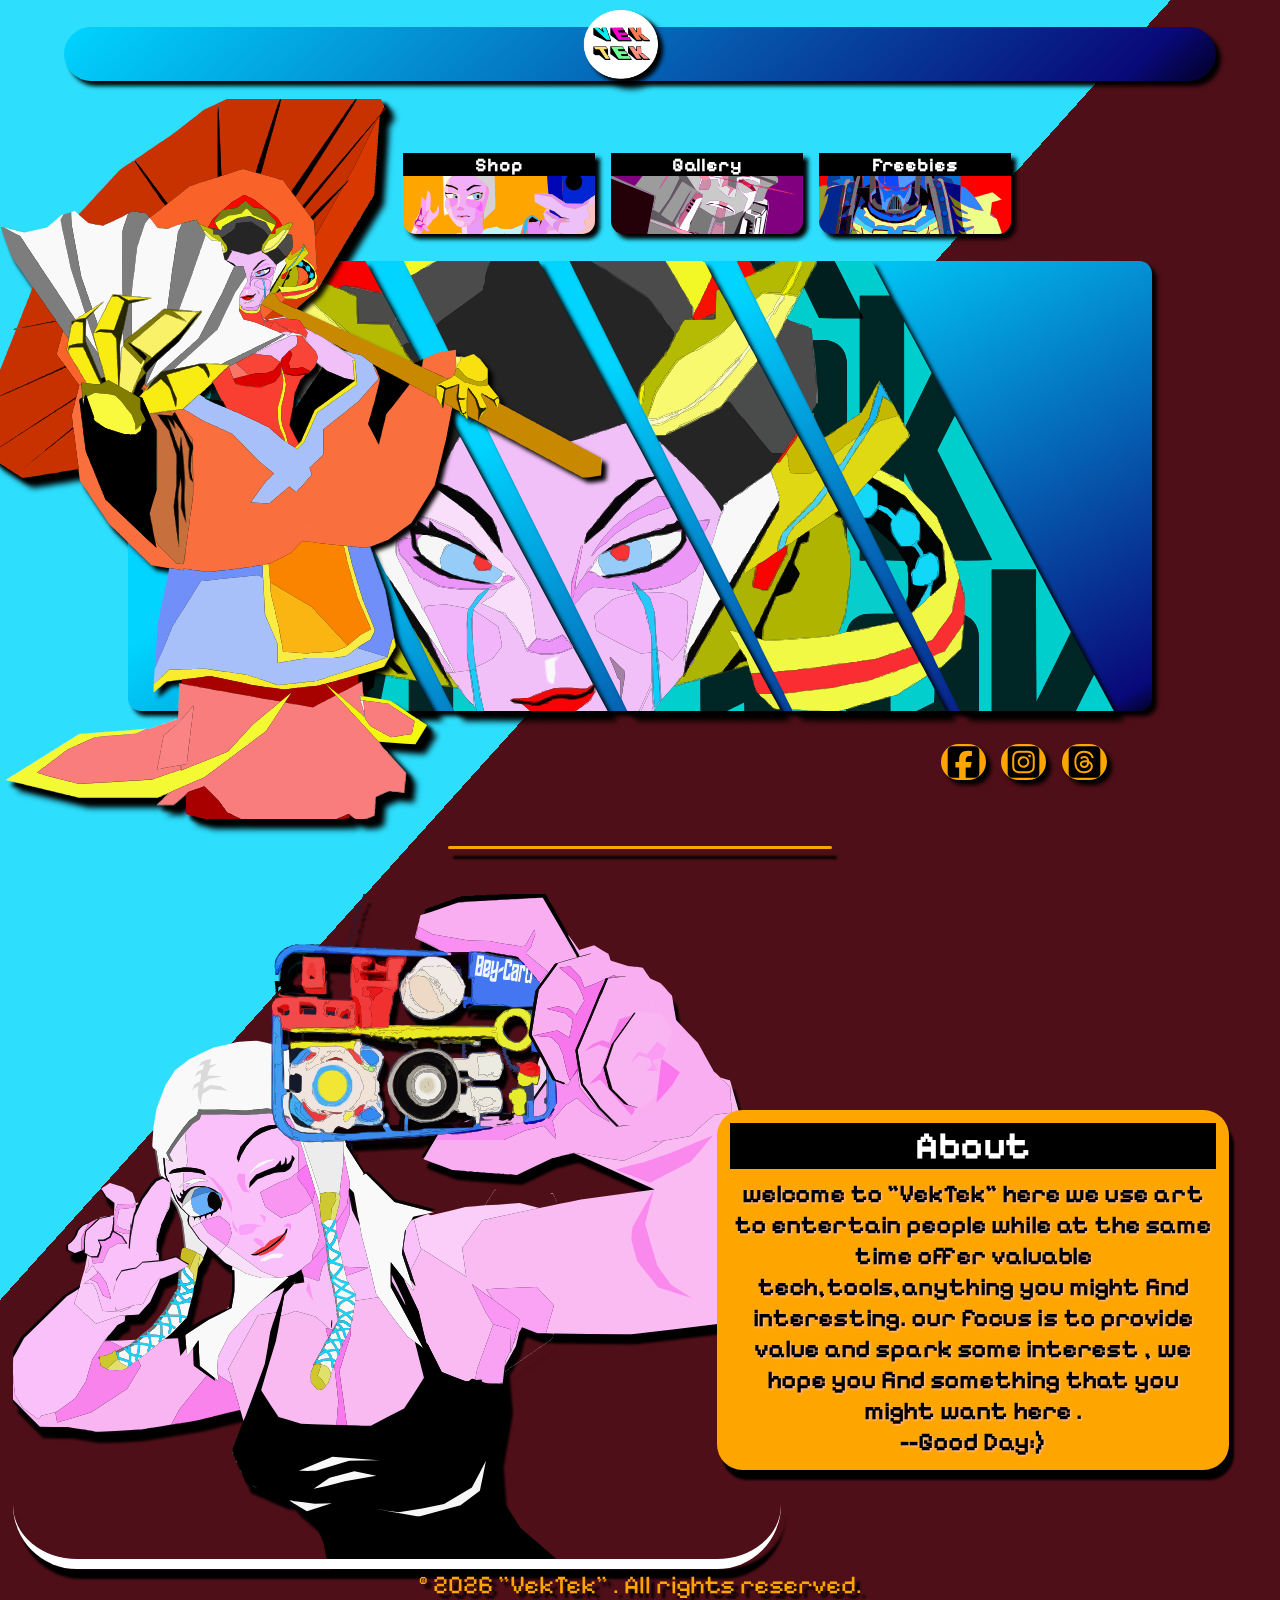
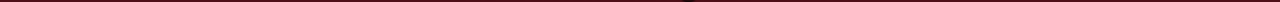
<file: index.html>
<!DOCTYPE html>
<html lang="en">
<head>
    <!-- Required meta tags -->
    <meta charset="UTF-8">
    <meta name="viewport" content="width=device-width, initial-scale=1.0">
    <meta http-equiv="X-UA-Compatible" content="IE=edge">

    <!-- Page title -->
    <title>VekTek | Main</title>

    <!-- SEO meta tags -->
    <meta name="description" content="A short description of your page">
    <meta name="keywords" content="HTML, CSS, JavaScript">
    <meta name="author" content="Your Name">

    <!-- Favicon
    <link rel="icon" href="favicon.ico" type="image/x-icon"> -->
	
    <link rel="stylesheet" href="styles.css">
	
	<link rel="preconnect" href="https://fonts.googleapis.com">
<link rel="preconnect" href="https://fonts.gstatic.com" crossorigin>
<link href="https://fonts.googleapis.com/css2?family=Jersey+10&family=Pixelify+Sans:wght@400..700&display=swap" rel="stylesheet">
	
</head>
<body>
<div class="container">
<header>
  <nav class="nav-bar">
    <a href="index.html" target="_parent"><img src="logo.png" alt="logo with a name VekTek" title="REFRESH/HOME" class="logo"/></a>
  </nav>
</header>
<ul class="portals">
 <a href="https://temu.to/k/gmrcctv923v" target="_blank"><li class="options" id="shop"><p class="clickables"  id="shop-head">Shop</p></li></a>
  <a href="gallery.html" target="_blank"><li class="options" id="gallery"><p class="clickables"  id="gallery-head">Gallery</p></li></a>
    <li class="options" id="freebies" onclick="alert('Currently not available')"><p class="clickables" id="freebie-head">Freebies</p></li>
</ul>



 <div class="second-container"> <!--src="geisha.svg"---> <!--src="bg.svg"-->
    <div class="character-container-One"></div>
	<div class="character-banner-One"></div>
 </div>
 
 <ul class="channels">
   <li class="sc-med-icons" id="ic1" title="Facebook" onclick="alert('Currently not available')"></li>
   <a href="https://www.instagram.com/vekt.ek/" target="_blank"><li class="sc-med-icons" id="ic2" title="Instagram" ></li></a>
   <li class="sc-med-icons" id="ic3" title="Threads" onclick="alert('Currently not available')"></li>
   <!-- <li class="sc-med-icons" id="ic4"></li>-->
 </ul>
 <hr class="line"/>
 <div class="bottom-part">
 <div class="banner3"></div>
  <div class="about">
    <h2 class="about-head">About</h2> 
	<p class="about-desc">
	  welcome to "VekTek" here we use art to entertain people while at the same time
	  offer valuable tech,tools,anything you might find interesting.
	  our focus is to provide value and spark some interest ,
	  we hope you find something that you might want  here .
	  <br>--Good Day:) 
	</p>
  </div>
  
  


 </div>
<footer>
<p class="foot">   &copy; <span id="year">2026</span> "VekTek" . All rights reserved. </p>

</footer>


</div>

 <script src="index.js" ></script>
</body>
</html>
</file>
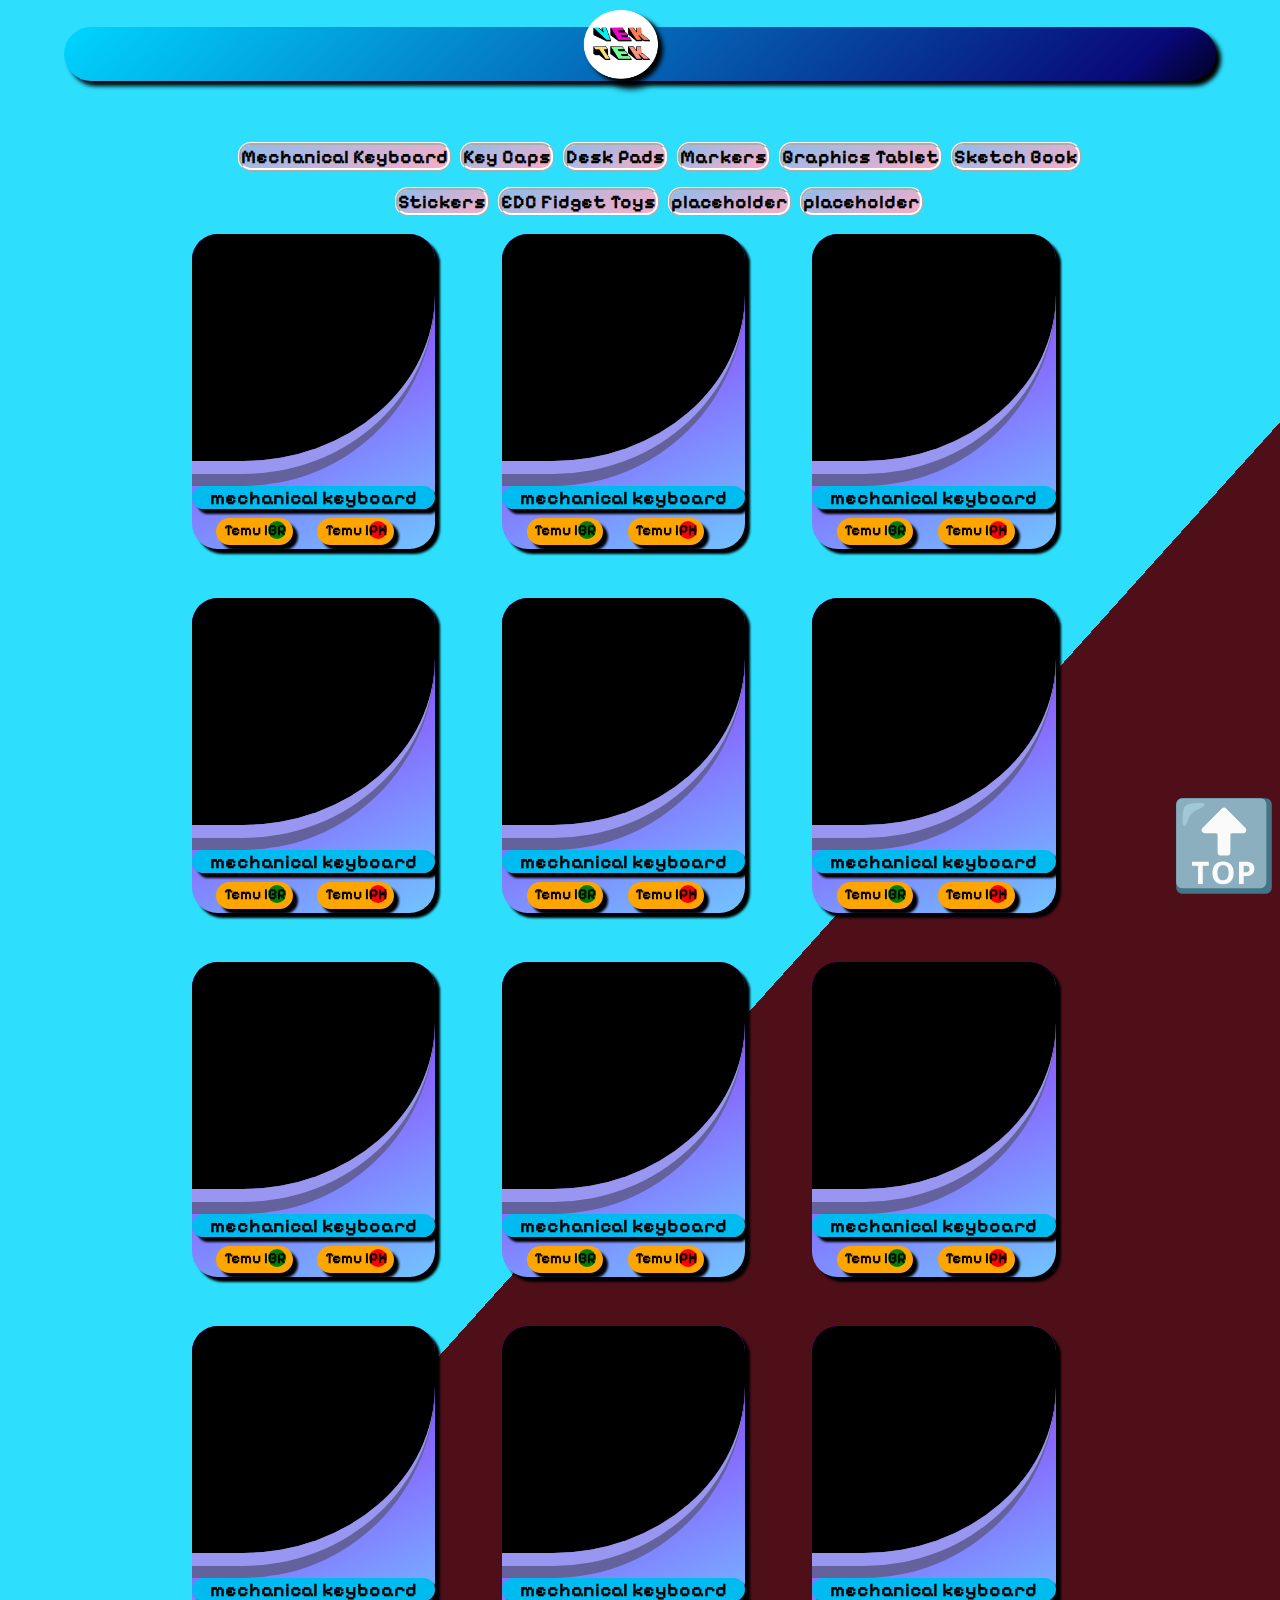
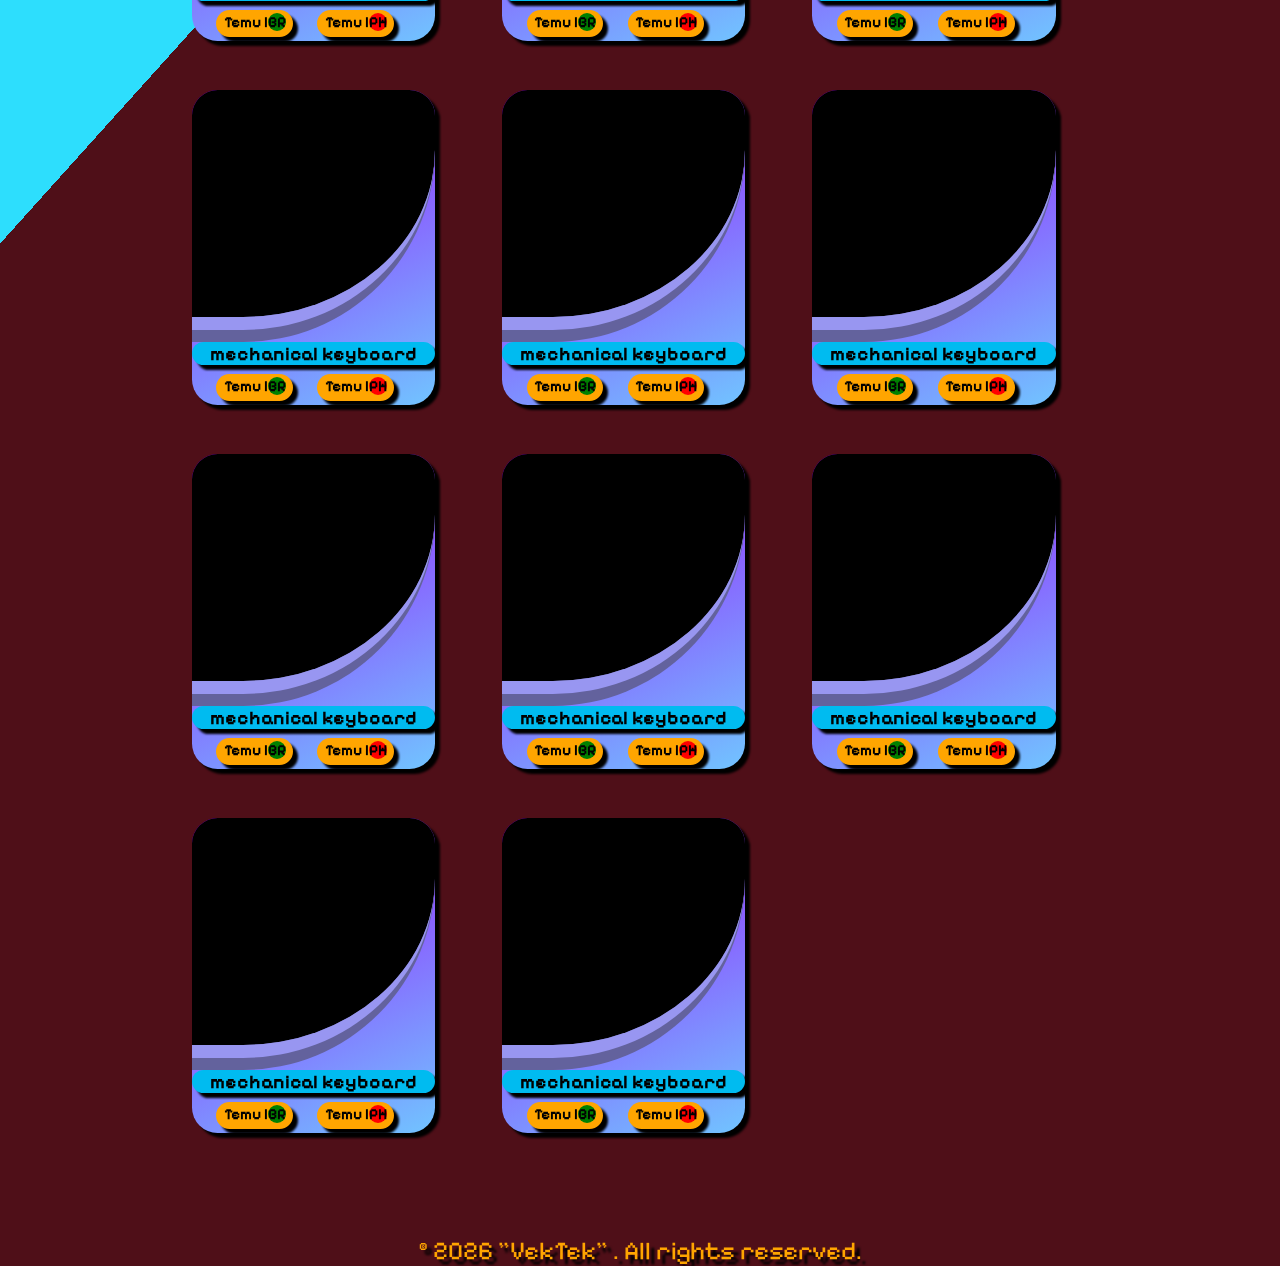
<file: shop.html>
<!DOCTYPE html>
<html lang="en">
<head>
    <!-- Required meta tags -->
    <meta charset="UTF-8">
    <meta name="viewport" content="width=device-width, initial-scale=1.0">
    <meta http-equiv="X-UA-Compatible" content="IE=edge">

    <!-- Page title -->
    <title>VekTek | Shop</title>

    <!-- SEO meta tags -->
    <meta name="description" content="A short description of your page">
    <meta name="keywords" content="HTML, CSS, JavaScript">
    <meta name="author" content="Your Name">

    <!-- Favicon
    <link rel="icon" href="favicon.ico" type="image/x-icon"> -->
	
    <link rel="stylesheet" href="styles.css">
	
	<link rel="preconnect" href="https://fonts.googleapis.com">
<link rel="preconnect" href="https://fonts.gstatic.com" crossorigin>
<link href="https://fonts.googleapis.com/css2?family=Jersey+10&family=Pixelify+Sans:wght@400..700&display=swap" rel="stylesheet">
	
</head>
<body>
<div class="container-shop">
<header>
  <nav class="nav-bar" id="nav">
    <img src="logo.png" alt="logo with a name VekTek" title="REFRESH/HOME" class="logo"/>
  </nav>
</header>

<div class="categ-container">
   <ol class="category-list">
      <li class="category-types">Mechanical Keyboard</li>
	  <li class="category-types">Key Caps</li>
	  <li class="category-types">Desk Pads</li>
	  <li class="category-types">Markers</li>
	  <li class="category-types">Graphics Tablet</li>
	  <li class="category-types">Sketch Book</li>
	  <li class="category-types">Stickers</li>
	  <li class="category-types">EDC Fidget Toys</li>
	  <li class="category-types">placeholder</li>
	  <li class="category-types">placeholder</li>
   </ol>
</div>

<div class="product-container">
<ul class="products-section">
  <li class="items"><div class="item-image"></div>   <div class="item-description">   <h2 class="item-head">mechanical keyboard</h2>  <div class="portal-one" id="portal-botton"><a href="" target="_blank"><p class="e-com">Temu |<span class="region1">BR</span></p></a></div>   <div class="portal-two" id="portal-botton"><a href="" target="_blank"><p class="e-com">Temu |<span class="region2">PH</span></p></a></div></li>
   <li class="items"><div class="item-image"></div>   <div class="item-description">   <h2 class="item-head">mechanical keyboard</h2>  <div class="portal-one" id="portal-botton"><a href="" target="_blank"><p class="e-com">Temu |<span class="region1">BR</span></p></a></div>   <div class="portal-two" id="portal-botton"><a href="" target="_blank"><p class="e-com">Temu |<span class="region2">PH</span></p></a></div></li>
  <li class="items"><div class="item-image"></div>   <div class="item-description">   <h2 class="item-head">mechanical keyboard</h2>  <div class="portal-one" id="portal-botton"><a href="" target="_blank"><p class="e-com">Temu |<span class="region1">BR</span></p></a></div>   <div class="portal-two" id="portal-botton"><a href="" target="_blank"><p class="e-com">Temu |<span class="region2">PH</span></p></a></div></li>
  <li class="items"><div class="item-image"></div>   <div class="item-description">   <h2 class="item-head">mechanical keyboard</h2>  <div class="portal-one" id="portal-botton"><a href="" target="_blank"><p class="e-com">Temu |<span class="region1">BR</span></p></a></div>   <div class="portal-two" id="portal-botton"><a href="" target="_blank"><p class="e-com">Temu |<span class="region2">PH</span></p></a></div></li>
  <li class="items"><div class="item-image"></div>   <div class="item-description">   <h2 class="item-head">mechanical keyboard</h2>  <div class="portal-one" id="portal-botton"><a href="" target="_blank"><p class="e-com">Temu |<span class="region1">BR</span></p></a></div>   <div class="portal-two" id="portal-botton"><a href="" target="_blank"><p class="e-com">Temu |<span class="region2">PH</span></p></a></div></li>
    <li class="items"><div class="item-image"></div>   <div class="item-description">   <h2 class="item-head">mechanical keyboard</h2>  <div class="portal-one" id="portal-botton"><a href="" target="_blank"><p class="e-com">Temu |<span class="region1">BR</span></p></a></div>   <div class="portal-two" id="portal-botton"><a href="" target="_blank"><p class="e-com">Temu |<span class="region2">PH</span></p></a></div></li>
   <li class="items"><div class="item-image"></div>   <div class="item-description">   <h2 class="item-head">mechanical keyboard</h2>  <div class="portal-one" id="portal-botton"><a href="" target="_blank"><p class="e-com">Temu |<span class="region1">BR</span></p></a></div>   <div class="portal-two" id="portal-botton"><a href="" target="_blank"><p class="e-com">Temu |<span class="region2">PH</span></p></a></div></li>
  <li class="items"><div class="item-image"></div>   <div class="item-description">   <h2 class="item-head">mechanical keyboard</h2>  <div class="portal-one" id="portal-botton"><a href="" target="_blank"><p class="e-com">Temu |<span class="region1">BR</span></p></a></div>   <div class="portal-two" id="portal-botton"><a href="" target="_blank"><p class="e-com">Temu |<span class="region2">PH</span></p></a></div></li>
  <li class="items"><div class="item-image"></div>   <div class="item-description">   <h2 class="item-head">mechanical keyboard</h2>  <div class="portal-one" id="portal-botton"><a href="" target="_blank"><p class="e-com">Temu |<span class="region1">BR</span></p></a></div>   <div class="portal-two" id="portal-botton"><a href="" target="_blank"><p class="e-com">Temu |<span class="region2">PH</span></p></a></div></li>
  <li class="items"><div class="item-image"></div>   <div class="item-description">   <h2 class="item-head">mechanical keyboard</h2>  <div class="portal-one" id="portal-botton"><a href="" target="_blank"><p class="e-com">Temu |<span class="region1">BR</span></p></a></div>   <div class="portal-two" id="portal-botton"><a href="" target="_blank"><p class="e-com">Temu |<span class="region2">PH</span></p></a></div></li>
 <li class="items"><div class="item-image"></div>   <div class="item-description">   <h2 class="item-head">mechanical keyboard</h2>  <div class="portal-one" id="portal-botton"><a href="" target="_blank"><p class="e-com">Temu |<span class="region1">BR</span></p></a></div>   <div class="portal-two" id="portal-botton"><a href="" target="_blank"><p class="e-com">Temu |<span class="region2">PH</span></p></a></div></li>
   <li class="items"><div class="item-image"></div>   <div class="item-description">   <h2 class="item-head">mechanical keyboard</h2>  <div class="portal-one" id="portal-botton"><a href="" target="_blank"><p class="e-com">Temu |<span class="region1">BR</span></p></a></div>   <div class="portal-two" id="portal-botton"><a href="" target="_blank"><p class="e-com">Temu |<span class="region2">PH</span></p></a></div></li>
  <li class="items"><div class="item-image"></div>   <div class="item-description">   <h2 class="item-head">mechanical keyboard</h2>  <div class="portal-one" id="portal-botton"><a href="" target="_blank"><p class="e-com">Temu |<span class="region1">BR</span></p></a></div>   <div class="portal-two" id="portal-botton"><a href="" target="_blank"><p class="e-com">Temu |<span class="region2">PH</span></p></a></div></li>
  <li class="items"><div class="item-image"></div>   <div class="item-description">   <h2 class="item-head">mechanical keyboard</h2>  <div class="portal-one" id="portal-botton"><a href="" target="_blank"><p class="e-com">Temu |<span class="region1">BR</span></p></a></div>   <div class="portal-two" id="portal-botton"><a href="" target="_blank"><p class="e-com">Temu |<span class="region2">PH</span></p></a></div></li>
  <li class="items"><div class="item-image"></div>   <div class="item-description">   <h2 class="item-head">mechanical keyboard</h2>  <div class="portal-one" id="portal-botton"><a href="" target="_blank"><p class="e-com">Temu |<span class="region1">BR</span></p></a></div>   <div class="portal-two" id="portal-botton"><a href="" target="_blank"><p class="e-com">Temu |<span class="region2">PH</span></p></a></div></li>
 <li class="items"><div class="item-image"></div>   <div class="item-description">   <h2 class="item-head">mechanical keyboard</h2>  <div class="portal-one" id="portal-botton"><a href="" target="_blank"><p class="e-com">Temu |<span class="region1">BR</span></p></a></div>   <div class="portal-two" id="portal-botton"><a href="" target="_blank"><p class="e-com">Temu |<span class="region2">PH</span></p></a></div></li>
   <li class="items"><div class="item-image"></div>   <div class="item-description">   <h2 class="item-head">mechanical keyboard</h2>  <div class="portal-one" id="portal-botton"><a href="" target="_blank"><p class="e-com">Temu |<span class="region1">BR</span></p></a></div>   <div class="portal-two" id="portal-botton"><a href="" target="_blank"><p class="e-com">Temu |<span class="region2">PH</span></p></a></div></li>
  <li class="items"><div class="item-image"></div>   <div class="item-description">   <h2 class="item-head">mechanical keyboard</h2>  <div class="portal-one" id="portal-botton"><a href="" target="_blank"><p class="e-com">Temu |<span class="region1">BR</span></p></a></div>   <div class="portal-two" id="portal-botton"><a href="" target="_blank"><p class="e-com">Temu |<span class="region2">PH</span></p></a></div></li>
  <li class="items"><div class="item-image"></div>   <div class="item-description">   <h2 class="item-head">mechanical keyboard</h2>  <div class="portal-one" id="portal-botton"><a href="" target="_blank"><p class="e-com">Temu |<span class="region1">BR</span></p></a></div>   <div class="portal-two" id="portal-botton"><a href="" target="_blank"><p class="e-com">Temu |<span class="region2">PH</span></p></a></div></li>
  <li class="items"><div class="item-image"></div>   <div class="item-description">   <h2 class="item-head">mechanical keyboard</h2>  <div class="portal-one" id="portal-botton"><a href="" target="_blank"><p class="e-com">Temu |<span class="region1">BR</span></p></a></div>   <div class="portal-two" id="portal-botton"><a href="" target="_blank"><p class="e-com">Temu |<span class="region2">PH</span></p></a></div></li>

</ul>

</div>
<a href="#nav"><div class="back-top"></div></div>

 </div>
<footer>
<p class="foot">   &copy; <span id="year">2026</span> "VekTek" . All rights reserved. </p>

</footer>


</div>

 <script src="index.js" ></script>
</body>
</html>
</file>
<file: styles.css>
/* Firefox (uncomment to work in Firefox) */
/* * {
  scrollbar-width: thin;
  scrollbar-color: #E6FF03 #DFE9EB;
} */

/* Chrome, Edge and Safari */
*::-webkit-scrollbar {
  height: 10px;
  width: 10px;
}

*::-webkit-scrollbar-track {
  border-radius: 5px;
  background-color: #DFE9EB;
}

*::-webkit-scrollbar-track:hover {
  background-color: #B8C0C2;
}

*::-webkit-scrollbar-track:active {
  background-color: #B8C0C2;
}

*::-webkit-scrollbar-thumb {
  border-radius: 20px;
  background-color: #E6FF03;
}

*::-webkit-scrollbar-thumb:hover {
  background-color: #BD0BAB;
}

*::-webkit-scrollbar-thumb:active {
  background-color: #05EEFF;
}




.pixelify-sans-<uniquifier> {
  font-family: "Pixelify Sans", sans-serif;
  font-optical-sizing: auto;
  font-weight: <weight>;
  font-style: normal;
}


*,
*::before,
*::after {
  box-sizing: border-box;
  margin: 0;
  padding: 0;
  
  transition-duration:.5s;
  transition-timing-function: ease;
 font-family: "Pixelify Sans", sans-serif;
}

html {
  font-size: 100%; /* 16px default */
  -webkit-text-size-adjust: 100%;
  scroll-behavior: smooth;
overflow-x:hidden;
}

ul, ol {
  list-style: none;
}

/* Remove default link styles */
a {
  text-decoration: none;
  color: inherit;
}

/* Images & media */
img, picture, video, canvas, svg {
  display: block;
  max-width: 100%;
  height: auto;
}


html{  background: #2ddefd;
background: linear-gradient(132deg, rgba(45, 222, 253, 1) 43%, rgba(79, 15, 24, 1) 42%);}

.container{width:100%;height:203vh;margin:auto;position:relative;overflow:hidden;}
.nav-bar{width:90%;height:6vh;background:skyblue;
border-radius:5vw;margin:auto;position:relative;margin-top:3vh;filter:drop-shadow(5px 5px 2px black);
background: #020024;
background: linear-gradient(318deg, rgba(2, 0, 36, 1) 0%, rgba(9, 9, 121, 1) 8%, rgba(0, 212, 255, 1) 100%);}

.logo{width:6vw;height:8vh;position:absolute;top:-2vh;left:45%;filter:drop-shadow(5px 5px 2px black);}

.second-container{width:80%;height:50vh;margin:auto;position:relative;margin-top:5vh;
background: #020024;
background: linear-gradient(330deg, rgba(2, 0, 36, 1) 0%, rgba(9, 9, 121, 1) 3%, rgba(0, 212, 255, 1) 63%);
border-radius:1vw;filter:drop-shadow(5px 5px 2px black);}
.character-container-One{width:50vw;height:85vh;display:inline-block;position:absolute;top:-20vh;left:-15%;z-index:2;filter:drop-shadow(5px 5px 2px black);background-image:url("geisha.svg");background-size:cover;background-position:center;background-repeat:no-repeat;font-size:0px;}

.character-banner-One{width:80vw;height:100%;display:inline-block;filter:drop-shadow(5px 5px 2px black);background-image:url("bg.svg");background-size:100%;background-position:center;background-repeat:no-repeat;}


.portals{width:50vw;height:10vh;position:relative;left:40vw;background:none;top:3vh;background:none;margin-top:10vh;}
.options{display:inline-block;background:white;width:15vw;height:10vh;margin-left:1vw;filter:drop-shadow(5px 5px 2px black);border-radius:  1vw;}
.clickables{font-weight:bold;font-size:1rem;background:black;text-align:center;color:white;}


#shop{background:orange;background-image:url("shop.svg");background-size:cover;background-position:center;background-repeat:no-repeat;}
#shop:hover{filter:drop-shadow(5px 5px 5px orange);}
#shop-head:hover{color:black;background:fuchsia;border-radius:2vw;}
#gallery{background:purple;background-image:url("gallery.svg");background-size:cover;background-position:center;background-repeat:no-repeat;}
#gallery:hover{filter:drop-shadow(5px 5px 5px orange);}
#gallery-head:hover{color:black;background:orange;border-radius:2vw;}
#freebies{background:red;background-image:url("freebies.svg");background-size:cover;background-position:center;background-repeat:no-repeat;}
#freebies:hover{filter:drop-shadow(5px 5px 5px orange);}
#freebie-head:hover{color:black;background:skyblue;border-radius:2vw;}



.channels{width:40vw;height:10vh;position:relative;left:40vw;background:none;top:3vh;}
.sc-med-icons{width:5vw;height:6vh;border-radius:5vw;display:inline-block;margin:.5vw;filter:drop-shadow(5px 5px 2px black);background:orange;}
#ic1{background-image:url("facebook.svg");background-size:cover;background-position:center;background-repeat:no-repeat;}
#ic2{background-image:url("instagram.svg");background-size:cover;background-position:center;background-repeat:no-repeat;}
#ic3{background-image:url("threads.svg");background-size:cover;background-position:center;background-repeat:no-repeat;}
/*#ic4{background-image:url("kofi.svg");background-size:cover;background-position:center;background-repeat:no-repeat;}*/

.bottom-part{width:100%;height:80vh;position:relative;bottom:0;}
.banner3{position:absolute;border-bottom:10px solid white;background-image:url("bey-card.svg");background-size:cover;background-position:center;background-repeat:no-repeat;height:70vh;width:60%;
left:1vw;bottom:0vh;filter:drop-shadow(5px 10px 1px  black)  ;border-radius:0 0 5vw 5vw;}
.about{padding:1vw;width:40vw;height:50vh;top:15%;position:absolute;right:4vw;background:orange;border-radius:2vw;filter:drop-shadow(5px 10px 1px  black) ;overflow-y:auto;}
.about-head{text-align:center;font-size:2rem;background:black;color:white;margin-bottom:1vh;}
.about-desc{font-size:2.5vw;font-weight:bold;text-align:center;filter:drop-shadow(1px 1px 1px pink) ;}


.line{position:relative;background:black;width:30vw;height:3px;background:orange;margin:auto;margin-top:5vh;border:none;filter:drop-shadow(5px 10px 1px  black) ;}

.foot{color:orange;position:relative;left:18vw;filter:drop-shadow(5px 5px 1px black);display:block;}



/*---------------------------shop page css-----------------------------*/
.product-container{width:80vw;height:290vh;margin:auto;margin-top:3vh;overflow-y:auto;overflow-x:hidden;}
.products-section{width:90%;margin:auto;padding:0;margin-top:1vh;}
.items{width:18vw;height:35vh;border:1px solid  none;display:inline-block;margin-left:5vw;margin-bottom:5vh;
background-size: 100% 100%;
background-position: 0px 0px;
background-image: linear-gradient(154deg, #A100FFFF 0%, #71C4FFFF 100%);border-radius:2vw;overflow:hidden;filter:drop-shadow(5px 5px 1px black);}
.items:hover{filter:drop-shadow(5px 5px 5px gold);}
.item-image{width:100%;height:80%;background:black;border-radius:0 0 15vw 0;border-bottom:2vw ridge #9896f1; }
.item-image:hover{border-bottom:2vw ridge #8ef6e4;}

.item-description{background:transparent;width:100%;height:20%;}
.item-head{font-size:1.5vw;color:black;text-align:center;border-radius:2vw;background:#00bbf0;filter:drop-shadow(5px 5px 1px black);}
.item-head:hover{background:#8ef6e4;}
#portal-botton{width:6vw;height:4vh;background:orange;border-radius:10vw;display:inline-block;float:left;margin-top:.5vh;filter:drop-shadow(5px 5px 1px black);}
#portal-botton:hover{border-bottom:2vw  ridge orange;}
.portal-one{margin-left:10%;}
.portal-two{margin-left:10%;}
.e-com{text-align:center;margin-top:10%;font-weight:bold;}
.region1{background:green;border-radius:10vw;}
.region2{background:red;border-radius:10vw;}

/*------------------------------back to top button----------------*/
.back-top{width:8vw;height:8vw;position:fixed;right:5px;bottom:3px;
background-image:url("topArrow.svg");background-size:cover;background-position:center;background-repeat:no-repeat;}

/*-----------------------------categ-container---------------*/
.categ-container{width:90%;height:10vh;margin:auto;margin-top:3vh;}
.category-list{width:100%;height:100%;padding:1vw;padding-left:2vw;text-align:center}
.category-types{border:3px ridge white;width:8vw;height:5vh;display:inline-block;text-align:center;color:black;float:left;margin:3px;
border-radius:1vw;font-weight:bold;
background: #EEAECA;
background: linear-gradient(334deg, rgba(238, 174, 202, 1) 11%, rgba(148, 187, 233, 1) 96%);}
.category-types:hover{color:white;background:black;}


@media screen and (min-width: 360px){
	.logo{width:13VW;}
	.portals{width:90vw;left:30.5vw;z-index:5;margin-top:5vh;}
	.options{width:18vw;height:8vh;}
	.clickables{font-size:2vw;}
	.character-container-One{height:50vh;top:-15vh;}
	.second-container{height:20vh;}
	.sc-med-icons{width:7vw;height:4vh;}
	.line{border-radius:5vw;}
	.container{height:148vh;}
	.bottom-part{height:60vh;margin-top:20vh;}
	.banner3{height:100%;width:100%;}
	.about{height:28vh;}
	.about-head{font-size:3vw;}
     .foot{position:relative;margin:auto;left:0;text-align:center;}
	 

	 .product-container{width:100%;}
	 .products-section{width:100%;}
	 .items{width:25vw;height:25vh;}
	 .item-head{font-size:2vw;}
.e-com{font-size:1.5vw;height:2vh;}
#portal-botton{width:9vw;height:2vh;margin-top:1vh;}

.categ-container{width:100%;}
.category-list{padding:2vw;margin:auto;width:90vw;padding-left:2vw;}
.category-types{width:15vw;font-size:2vw;padding:.5vh;}
	}
	
	
	
	@media screen and (min-width: 700px){
 .container{height:173vh;}
.logo{width:8vw;}
.portals{}
.clickables{font-size:2vw;}
.options{width:15vw;height:9vh;}
.character-container-One{height:80vh;width:50vw;top:-20vh;}
.second-container{height:40vh;width:80vw;}
.sc-med-icons{width:3.5vw;}
.banner3{width:60vw;}
.about{height:40vh;}
.about-head{font-size:3vw;}
.about-desc{font-size:2vw;}
.channels{left:73vw;}

 .product-container{width:100vw;overflow:hidden;}
 .items{height:35vh;}
 .e-com{margin-top:5%;}
  #portal-botton{height:3vh;}
  
  .category-list{padding-left:5vw;}
  .category-types{padding:0;}
}

@media screen and (min-width: 1200px){
	.container{height:178vh;}
	.logo{width:6vw;}
	.clickables{font-size:1.5vw;}
	.second-container{height:50vh;}
	.foot{font-size:2vw;}
	.character-container-One{top:-18vh;}
	
     .banner3{height:75vh;}
	.product-container{width:80vw;}
	.products-section{width:100%;}
	.items{height:35vh;width:19vw;}
	.item-head{height:2.5vh;font-size:1.5vw;}
	#portal-botton{width:6vw;}
	.e-com{font-size:1.2vw;}
	.category-list{width:80%;}
	.category-types{font-size:1.5vw;width:10vw;line-height:5vh;display:inline;float:none;text-align:center;}
}
</file>
